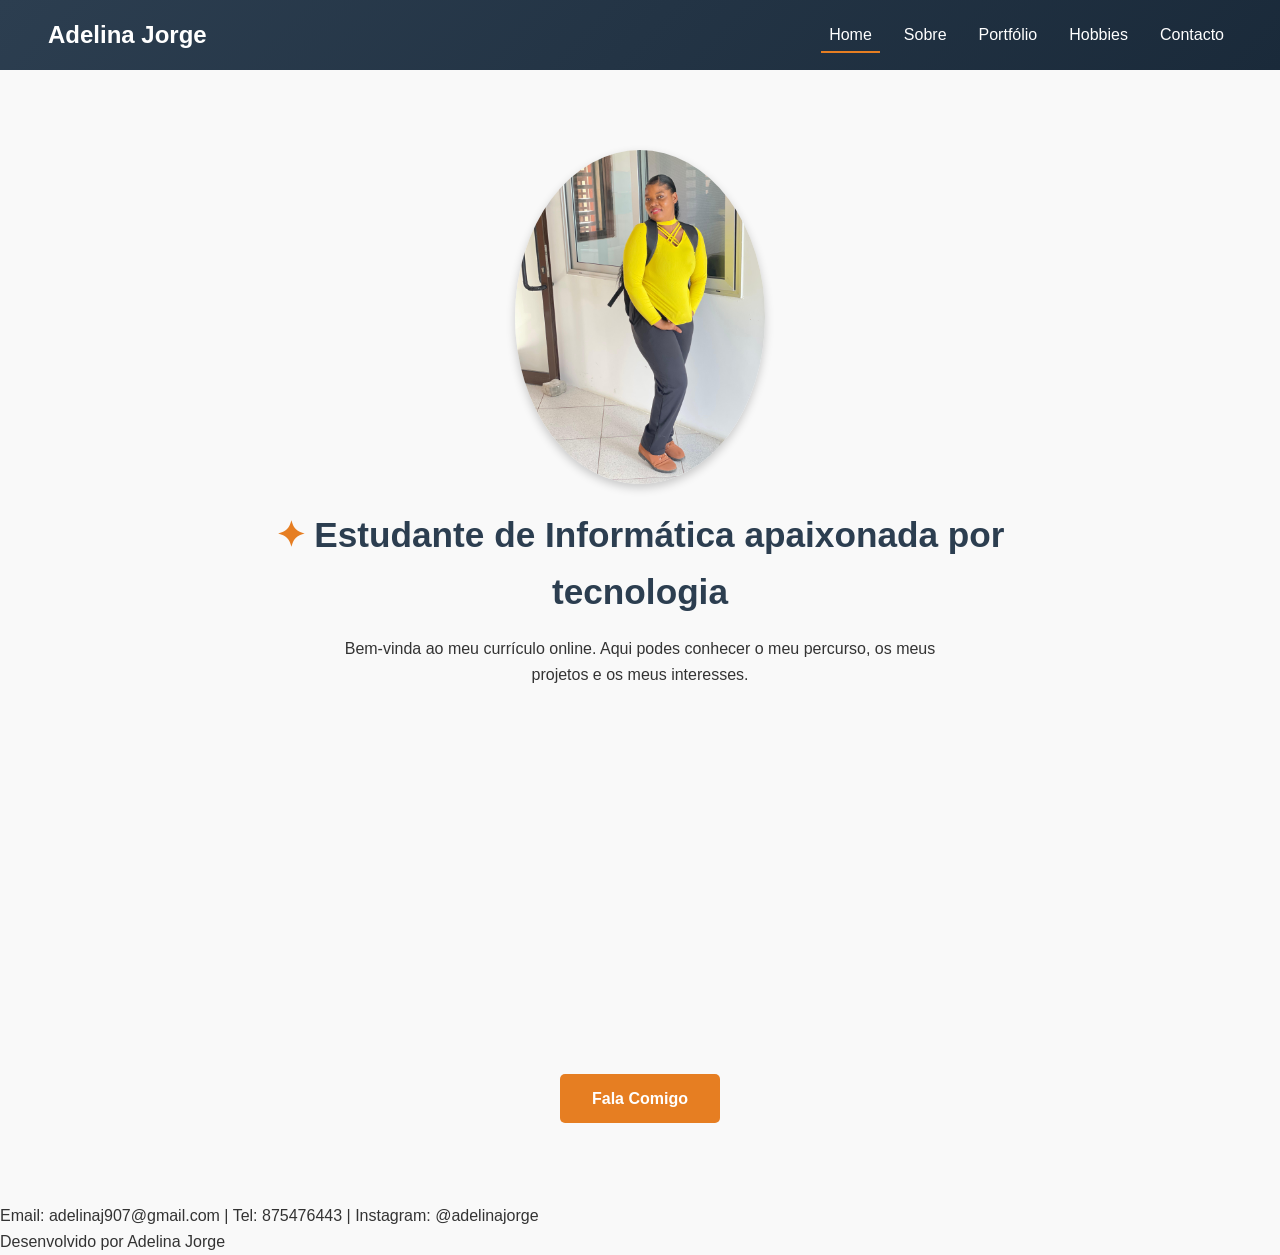
<file: index.html>
<!DOCTYPE html>
<html lang="pt">
<head>
  <meta charset="UTF-8">
  <meta name="viewport" content="width=device-width, initial-scale=1.0">
  <title>Adelina Jorge — Currículo</title>
  <link rel="stylesheet" href="css/estilo.css">
  <link rel="stylesheet" href="css/responsivo.css">
</head>
<body>

  <header>
    <h1>Adelina Jorge</h1>
    <nav>
      <ul>
        <li><a href="index.html" class="active">Home</a></li>
        <li><a href="about.html">Sobre</a></li>
        <li><a href="portfolio.html">Portfólio</a></li>
        <li><a href="hobbies.html">Hobbies</a></li>
        <li><a href="contact.html">Contacto</a></li>
      </ul>
    </nav>
  </header>

  <main>
    <section class="hero">
      <img src="assets/img/perfil.jpg" alt="Foto de perfil de Adelina Jorge" width="250">
      <h2>Estudante de Informática apaixonada por tecnologia</h2>
      <p>Bem-vinda ao meu currículo online. Aqui podes conhecer o meu percurso, os meus projetos e os meus interesses.</p>
      <div class="video-wrapper">
    <iframe width="560" height="315" src="https://www.youtube.com/embed/M7lc1UVf-VE" title="Vídeo de apresentação" frameborder="0" allowfullscreen></iframe>
</div>
<a href="contact.html" class="botao-destaque">Fala Comigo</a>
    </section>
  </main>

    <footer>
    <p>Email: adelinaj907@gmail.com | Tel: 875476443 | Instagram: @adelinajorge</p>
    <p>Desenvolvido por Adelina Jorge</p>
  </footer>
</body>
</html>
</file>
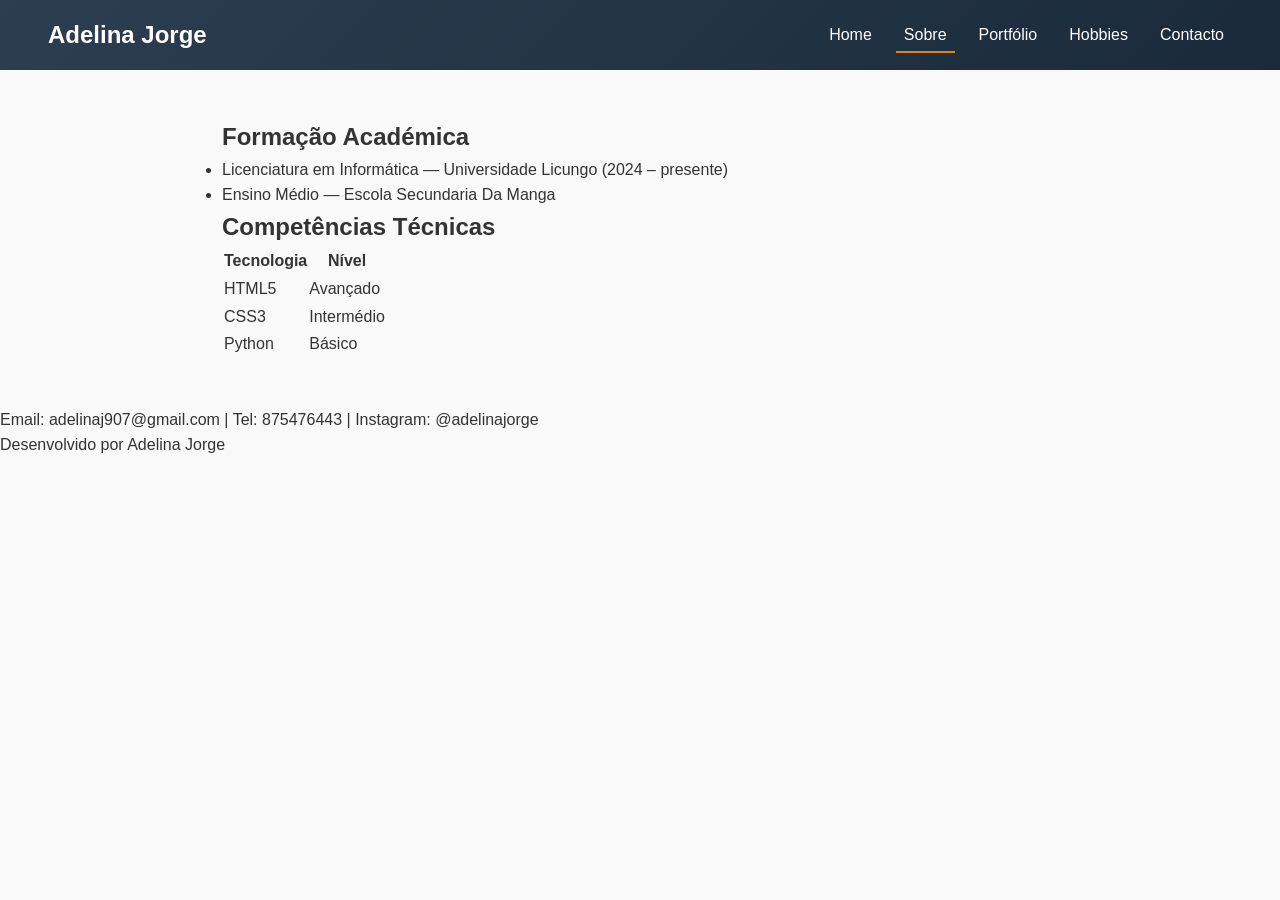
<file: about.html>
<!DOCTYPE html>
<html lang="pt">
<head>
    <meta charset="UTF-8">
    <meta name="viewport" content="width=device-width, initial-scale=1.0">
    <title>Currículo | Adelina Jorge</title>
    <link rel="stylesheet" href="css/estilo.css">
    <link rel="stylesheet" href="css/responsivo.css">
</head>
<body>

    <header>
        <h1>Adelina Jorge</h1>
        <nav>
            <ul>
                <li><a href="index.html">Home</a></li>
                <li><a href="about.html" class="active">Sobre</a></li>
                <li><a href="portfolio.html">Portfólio</a></li>
                <li><a href="hobbies.html">Hobbies</a></li>
                <li><a href="contact.html">Contacto</a></li>
            </ul>
        </nav>
    </header>

    <main>
        <section class="curriculo">
            <h2>Formação Académica</h2>
            <ul>
                <li>Licenciatura em Informática — Universidade Licungo (2024 – presente)</li>
                <li>Ensino Médio — Escola Secundaria Da Manga</li>
            </ul>

            <h2>Competências Técnicas</h2>
            <table>
                <thead>
                    <tr>
                        <th>Tecnologia</th>
                        <th>Nível</th>
                    </tr>
                </thead>
                <tbody>
                    <tr>
                        <td>HTML5</td>
                        <td>Avançado</td>
                    </tr>
                    <tr>
                        <td>CSS3</td>
                        <td>Intermédio</td>
                    </tr>
                    <tr>
                        <td>Python</td>
                        <td>Básico</td>
                    </tr>
                </tbody>
            </table>

  
        </section>
    </main>

    <footer>
        <p>Email: adelinaj907@gmail.com | Tel: 875476443 | Instagram: @adelinajorge</p>
        <p>Desenvolvido por Adelina Jorge</p>
    </footer>

</body>
</html>
</file>
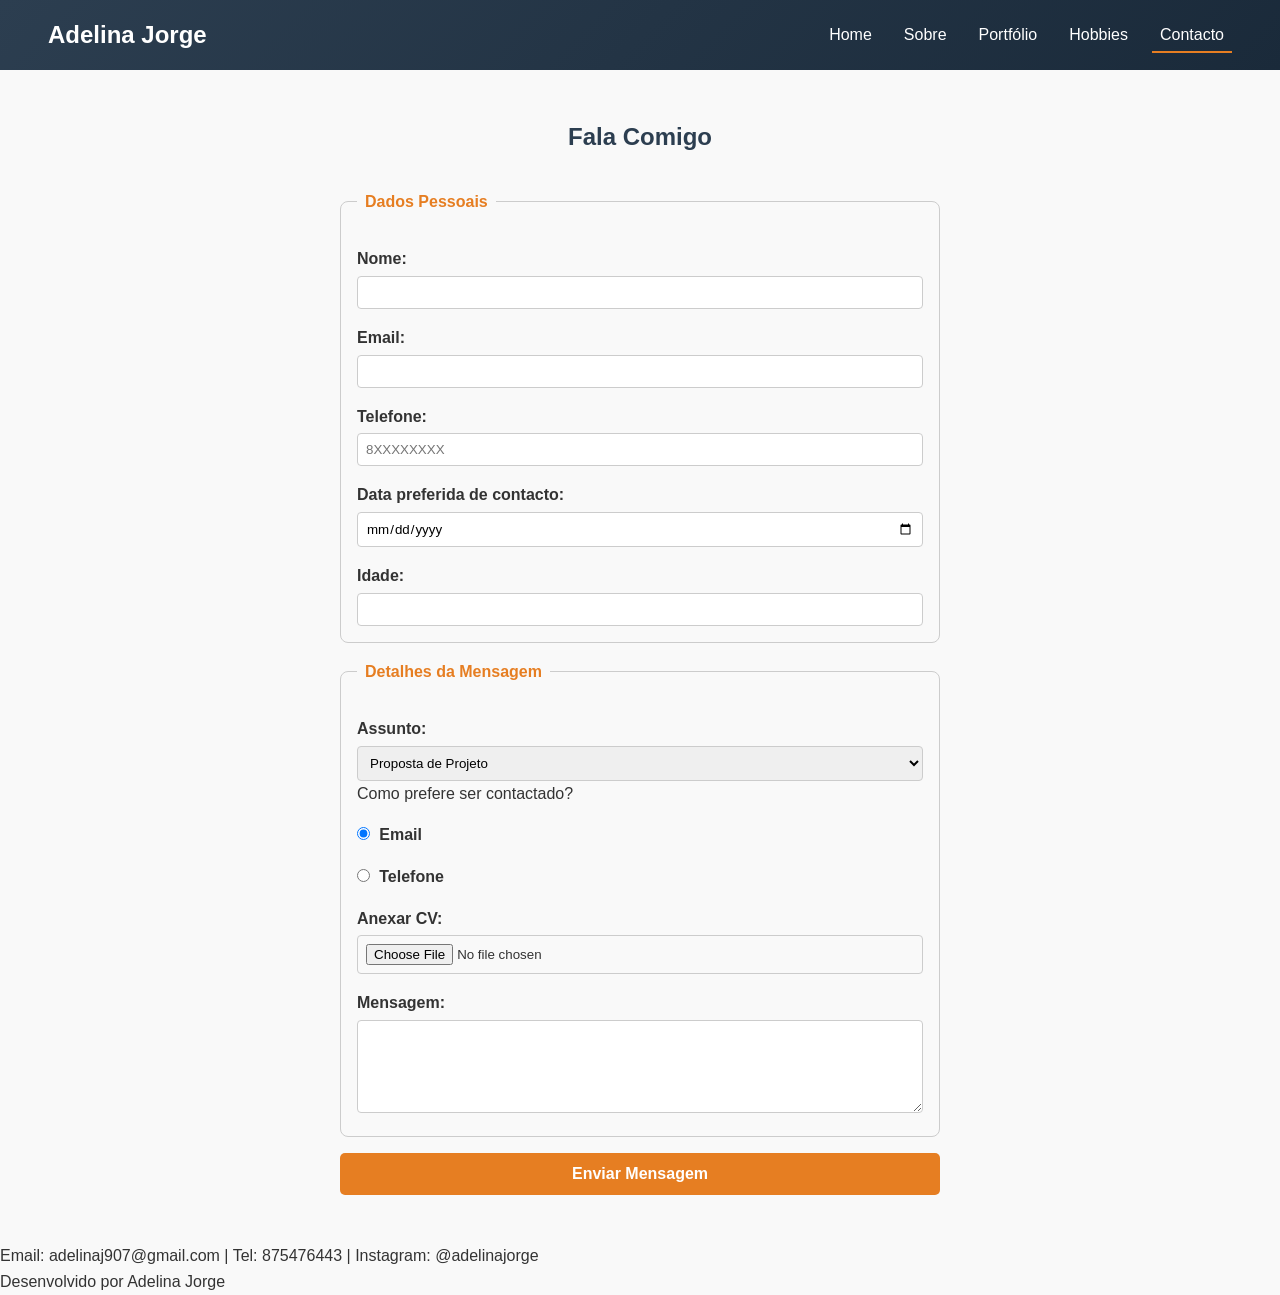
<file: contact.html>
<!DOCTYPE html>
<html lang="pt">
<head>
    <meta charset="UTF-8">
    <meta name="viewport" content="width=device-width, initial-scale=1.0">
    <title>Contacto | Adelina Jorge</title>
    <link rel="stylesheet" href="css/estilo.css">
    <link rel="stylesheet" href="css/responsivo.css">
</head>
<body>

    <header>
        <h1>Adelina Jorge</h1>
        <nav>
            <ul>
                <li><a href="index.html">Home</a></li>
                <li><a href="about.html">Sobre</a></li>
                <li><a href="portfolio.html">Portfólio</a></li>
                <li><a href="hobbies.html">Hobbies</a></li>
                <li><a href="contact.html" class="active">Contacto</a></li>
            </ul>
        </nav>
    </header>

    <main>
        <section class="contacto-form">
            <h2>Fala Comigo</h2>
            <form action="#" method="post">

                <fieldset>
                    <legend>Dados Pessoais</legend>

                    <label for="nome">Nome:</label>
                    <input type="text" id="nome" name="nome" required minlength="3">

                    <label for="email">Email:</label>
                    <input type="email" id="email" name="email" required>

                    <label for="telefone">Telefone:</label>
                    <input type="tel" id="telefone" name="telefone" pattern="[0-9]{9}" placeholder="8XXXXXXXX">

                    <label for="data">Data preferida de contacto:</label>
                    <input type="date" id="data" name="data">

                    <label for="idade">Idade:</label>
                    <input type="number" id="idade" name="idade" min="15" max="99">
                </fieldset>

                <fieldset>
                    <legend>Detalhes da Mensagem</legend>

                    <label for="assunto">Assunto:</label>
                    <select id="assunto" name="assunto">
                        <option value="projeto">Proposta de Projeto</option>
                        <option value="emprego">Oportunidade de Emprego</option>
                        <option value="outro">Outro</option>
                    </select>

                    <p>Como prefere ser contactado?</p>
                    <label><input type="radio" name="contacto-pref" value="email" checked> Email</label>
                    <label><input type="radio" name="contacto-pref" value="telefone"> Telefone</label>

                    <label for="cv">Anexar CV:</label>
                    <input type="file" id="cv" name="cv" accept=".pdf,.doc,.docx">

                    <label for="mensagem">Mensagem:</label>
                    <textarea id="mensagem" name="mensagem" rows="5" required></textarea>
                </fieldset>

                <button type="submit">Enviar Mensagem</button>
            </form>
        </section>
    </main>

    <footer>
        <p>Email: adelinaj907@gmail.com | Tel: 875476443 | Instagram: @adelinajorge</p>
        <p>Desenvolvido por Adelina Jorge</p>
    </footer>

</body>
</html>
</file>
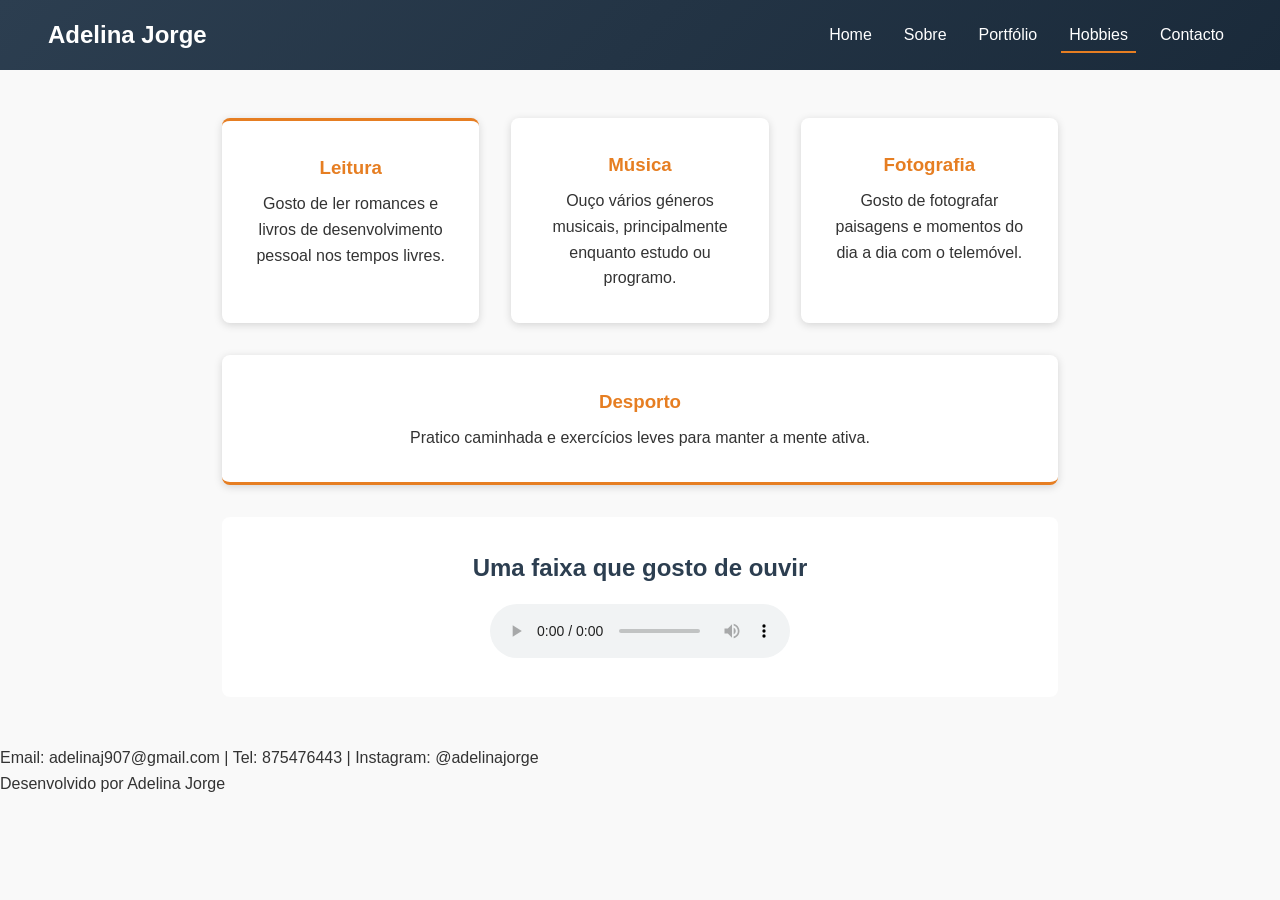
<file: hobbies.html>
<!DOCTYPE html>
<html lang="pt">
<head>
    <meta charset="UTF-8">
    <meta name="viewport" content="width=device-width, initial-scale=1.0">
    <title>Hobbies | Adelina Jorge</title>
    <link rel="stylesheet" href="css/estilo.css">
    <link rel="stylesheet" href="css/responsivo.css">
</head>
<body>

    <header>
        <h1>Adelina Jorge</h1>
        <nav>
            <ul>
                <li><a href="index.html">Home</a></li>
                <li><a href="about.html">Sobre</a></li>
                <li><a href="portfolio.html">Portfólio</a></li>
                <li><a href="hobbies.html" class="active">Hobbies</a></li>
                <li><a href="contact.html">Contacto</a></li>
            </ul>
        </nav>
    </header>

    <main>
        <section class="hobbies-lista">
            <div class="hobby-item">
                <h3>Leitura</h3>
                <p>Gosto de ler romances e livros de desenvolvimento pessoal nos tempos livres.</p>
            </div>
            <div class="hobby-item">
                <h3>Música</h3>
                <p>Ouço vários géneros musicais, principalmente enquanto estudo ou programo.</p>
            </div>
            <div class="hobby-item">
                <h3>Fotografia</h3>
                <p>Gosto de fotografar paisagens e momentos do dia a dia com o telemóvel.</p>
            </div>
            <div class="hobby-item">
                <h3>Desporto</h3>
                <p>Pratico caminhada e exercícios leves para manter a mente ativa.</p>
            </div>
        </section>

        <section class="audio-secao">
            <h2>Uma faixa que gosto de ouvir</h2>
           <audio controls>
  <source src="assets/audio/audio.m4a" type="audio/mp4">
  O teu navegador não suporta o elemento de áudio.
</audio>
        </section>
    </main>

    <footer>
        <p>Email: adelinaj907@gmail.com | Tel: 875476443 | Instagram: @adelinajorge</p>
        <p>Desenvolvido por Adelina Jorge</p>
    </footer>

</body>
</html>
</file>
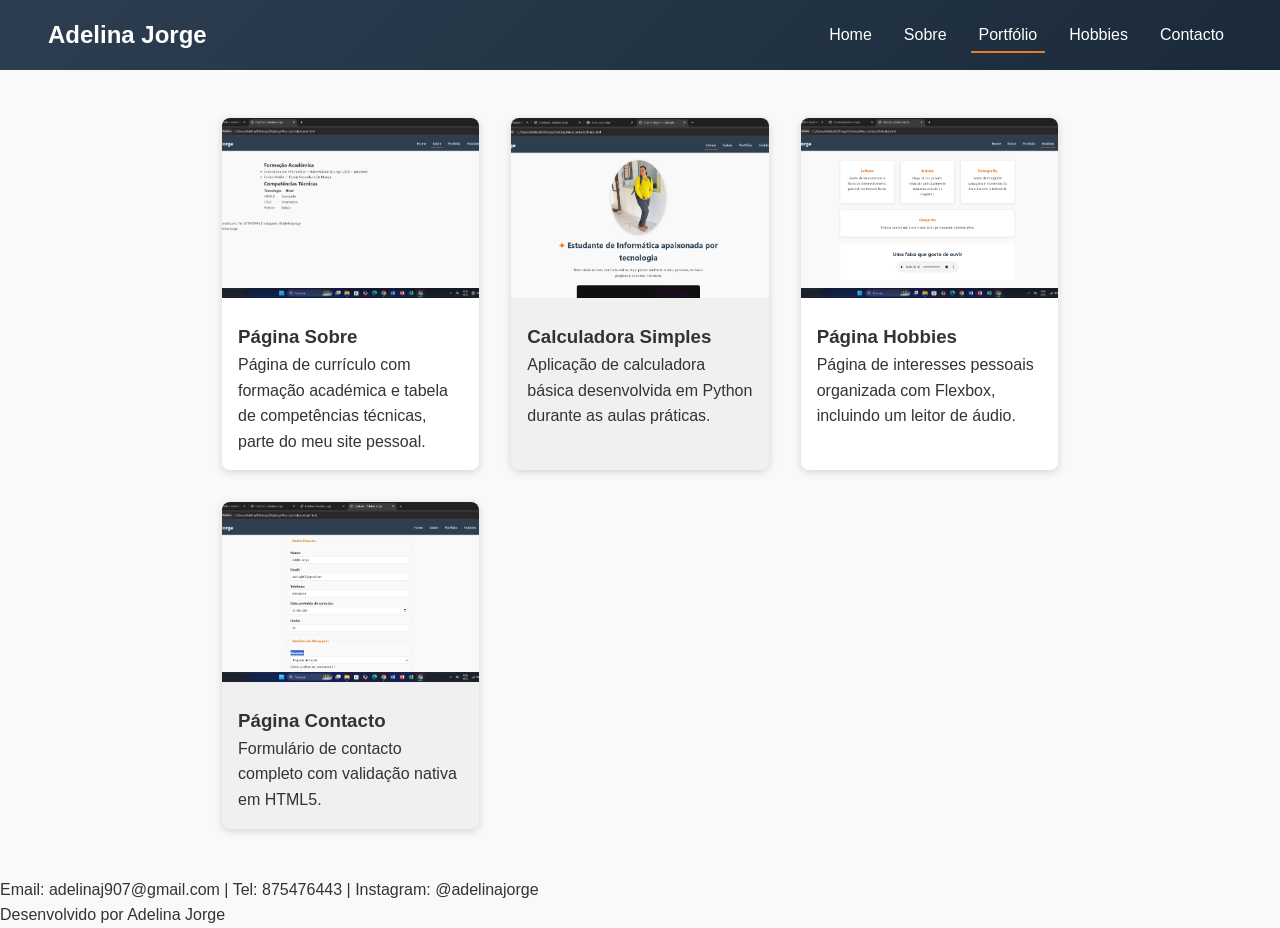
<file: portfolio.html>
<!DOCTYPE html>
<html lang="pt">
<head>
    <meta charset="UTF-8">
    <meta name="viewport" content="width=device-width, initial-scale=1.0">
    <title>Portfólio | Adelina Jorge</title>
    <link rel="stylesheet" href="css/estilo.css">
    <link rel="stylesheet" href="css/responsivo.css">
</head>
<body>

    <header>
        <h1>Adelina Jorge</h1>
        <nav>
            <ul>
                <li><a href="index.html">Home</a></li>
                <li><a href="about.html">Sobre</a></li>
                <li><a href="portfolio.html" class="active">Portfólio</a></li>
                <li><a href="hobbies.html">Hobbies</a></li>
                <li><a href="contact.html">Contacto</a></li>
            </ul>
        </nav>
    </header>

    <main>
        <section class="portfolio-grid">
            <article class="card">
    <img src="assets/img/projeto1.jpg" alt="Captura de ecrã da página Sobre" width="300">
    <h3>Página Sobre</h3>
    <p>Página de currículo com formação académica e tabela de competências técnicas, parte do meu site pessoal.</p>
</article>

            <article class="card">
                <img src="assets/img/projeto2.jpg" alt="Página inicial do site de currículo pessoal" width="300">
                <h3>Calculadora Simples</h3>
                <p>Aplicação de calculadora básica desenvolvida em Python durante as aulas práticas.</p>
            </article>

            <article class="card">
    <img src="assets/img/projeto3.jpg" alt="Captura de ecrã da página Hobbies" width="300">
    <h3>Página Hobbies</h3>
    <p>Página de interesses pessoais organizada com Flexbox, incluindo um leitor de áudio.</p>
</article>

            <article class="card">
    <img src="assets/img/projeto4.jpg" alt="Captura de ecrã da página Contacto" width="300">
    <h3>Página Contacto</h3>
    <p>Formulário de contacto completo com validação nativa em HTML5.</p>
</article>
        </section>
    </main>

    <footer>
        <p>Email: adelinaj907@gmail.com | Tel: 875476443 | Instagram: @adelinajorge</p>
        <p>Desenvolvido por Adelina Jorge</p>
    </footer>

</body>
</html>
</file>
<file: css/estilo.css>
:root {
    --cor-principal: #2c3e50;
    --cor-destaque: #e67e22;
    --cor-fundo: #f9f9f9;
    --cor-texto: #333;
    --espaco-pequeno: 0.5rem;
    --espaco-medio: 1rem;
    --espaco-grande: 2rem;
}

* {
    margin: 0;
    padding: 0;
    box-sizing: border-box;
}

body {
    font-family: 'Segoe UI', Arial, sans-serif;
    color: var(--cor-texto);
    background-color: var(--cor-fundo);
    line-height: 1.6;
}
header {
    background-color: var(--cor-principal);
    color: white;
    padding: var(--espaco-medio) var(--espaco-grande);
    display: flex;
    justify-content: space-between;
    align-items: center;
    position: sticky;
    top: 0;
}

header h1 {
    font-size: 1.5rem;
}

nav ul {
    display: flex;
    list-style: none;
    gap: var(--espaco-medio);
}

nav a {
    color: white;
    text-decoration: none;
    padding: var(--espaco-pequeno);
}

nav a:hover,
nav a.active {
    border-bottom: 2px solid var(--cor-destaque);
}
main {
    max-width: 900px;
    margin: 0 auto;
    padding: var(--espaco-grande);
}

.hero {
    text-align: center;
    padding: var(--espaco-grande) 0;
}

.hero img {
    border-radius: 50%;
    object-fit: cover;
    margin-bottom: var(--espaco-medio);
    box-shadow: 0 4px 10px rgba(0, 0, 0, 0.2);
}

.hero h2 {
    font-size: 1.8rem;
    color: var(--cor-principal);
    margin-bottom: var(--espaco-medio);
}

.hero p {
    max-width: 600px;
    margin: 0 auto var(--espaco-grande) auto;
}

.botao-destaque {
    display: inline-block;
    background-color: var(--cor-destaque);
    color: white;
    text-decoration: none;
    padding: 0.75rem 2rem;
    border-radius: 5px;
    font-weight: bold;
    transition: background-color 0.3s ease;
}

.botao-destaque:hover {
    background-color: #c76a1a;
}
.portfolio-grid {
    display: grid;
    grid-template-columns: repeat(auto-fit, minmax(250px, 1fr));
    gap: var(--espaco-grande);
}

.card {
    background: white;
    border-radius: 8px;
    overflow: hidden;
    box-shadow: 0 2px 8px rgba(0, 0, 0, 0.15);
    transition: transform 0.3s ease;
}

.card:hover {
    transform: translateY(-5px);
}

.card img {
    width: 100%;
    height: 180px;
    object-fit: cover;
}

.card h3,
.card p {
    padding: 0 var(--espaco-medio);
}

.card h3 {
    margin-top: var(--espaco-medio);
}

.card p {
    margin-bottom: var(--espaco-medio);
}
.hobbies-lista {
    display: flex;
    flex-wrap: wrap;
    justify-content: center;
    align-items: stretch;
    gap: var(--espaco-grande);
}

.hobby-item {
    background: white;
    border-radius: 8px;
    padding: var(--espaco-grande);
    flex: 1 1 200px;
    text-align: center;
    box-shadow: 0 2px 8px rgba(0, 0, 0, 0.15);
}

.hobby-item h3 {
    color: var(--cor-destaque);
    margin-bottom: var(--espaco-pequeno);
}

.audio-secao {
    text-align: center;
    margin-top: var(--espaco-grande);
    padding: var(--espaco-grande);
    background: white;
    border-radius: 8px;
}

.audio-secao h2 {
    margin-bottom: var(--espaco-medio);
    color: var(--cor-principal);
}
.contacto-form {
    max-width: 600px;
    margin: 0 auto;
}

.contacto-form h2 {
    text-align: center;
    color: var(--cor-principal);
    margin-bottom: var(--espaco-grande);
}

fieldset {
    border: 1px solid #ccc;
    border-radius: 8px;
    padding: var(--espaco-medio);
    margin-bottom: var(--espaco-medio);
}

legend {
    font-weight: bold;
    color: var(--cor-destaque);
    padding: 0 var(--espaco-pequeno);
}

form label {
    display: block;
    margin-top: var(--espaco-medio);
    margin-bottom: 0.25rem;
    font-weight: bold;
}

form input[type="text"],
form input[type="email"],
form input[type="tel"],
form input[type="date"],
form input[type="number"],
form input[type="file"],
form select,
form textarea {
    width: 100%;
    padding: 0.5rem;
    border: 1px solid #ccc;
    border-radius: 4px;
    font-family: inherit;
}

form input[type="radio"] {
    width: auto;
    margin-right: 0.3rem;
}

button[type="submit"] {
    display: block;
    width: 100%;
    background-color: var(--cor-destaque);
    color: white;
    border: none;
    padding: 0.75rem;
    border-radius: 5px;
    font-weight: bold;
    font-size: 1rem;
    cursor: pointer;
    margin-top: var(--espaco-medio);
    transition: background-color 0.3s ease;
}

button[type="submit"]:hover {
    background-color: #c76a1a;
}
@keyframes pulsar {
    0% { transform: scale(1); }
    50% { transform: scale(1.05); }
    100% { transform: scale(1); }
}

.botao-destaque {
    animation: pulsar 2s ease-in-out infinite;
}

.hero h2::before {
    content: "✦ ";
    color: var(--cor-destaque);
}
.video-wrapper {
    margin: var(--espaco-grande) auto;
    max-width: 560px;
}

.video-wrapper iframe {
    width: 100%;
    aspect-ratio: 16 / 9;
    border-radius: 8px;
}
nav > ul > li {
    list-style: none;
}

.hero h2 + p {
    margin-top: var(--espaco-pequeno);
}

.portfolio-grid .card:nth-child(even) {
    background-color: #f0f0f0;
}

.hobbies-lista .hobby-item:first-child {
    border-top: 3px solid var(--cor-destaque);
}

.hobbies-lista .hobby-item:last-child {
    border-bottom: 3px solid var(--cor-destaque);
}

header {
    background: linear-gradient(135deg, var(--cor-principal), #1a2a3a);
}

.hero {
    min-height: 60vh;
}
</file>
<file: css/responsivo.css>
@media (min-width: 768px) {
    header {
        padding: var(--espaco-medio) 3rem;
    }

    .hero h2 {
        font-size: 2.2rem;
    }
}

@media (min-width: 1024px) {
    main {
        padding: 3rem var(--espaco-grande);
    }

    .portfolio-grid {
        grid-template-columns: repeat(3, 1fr);
    }
}

@media (max-width: 480px) {
    header {
        flex-direction: column;
        gap: var(--espaco-pequeno);
    }

    nav ul {
        flex-wrap: wrap;
        justify-content: center;
        gap: var(--espaco-pequeno);
    }

    .hero h2 {
        font-size: 1.4rem;
    }
}
</file>
